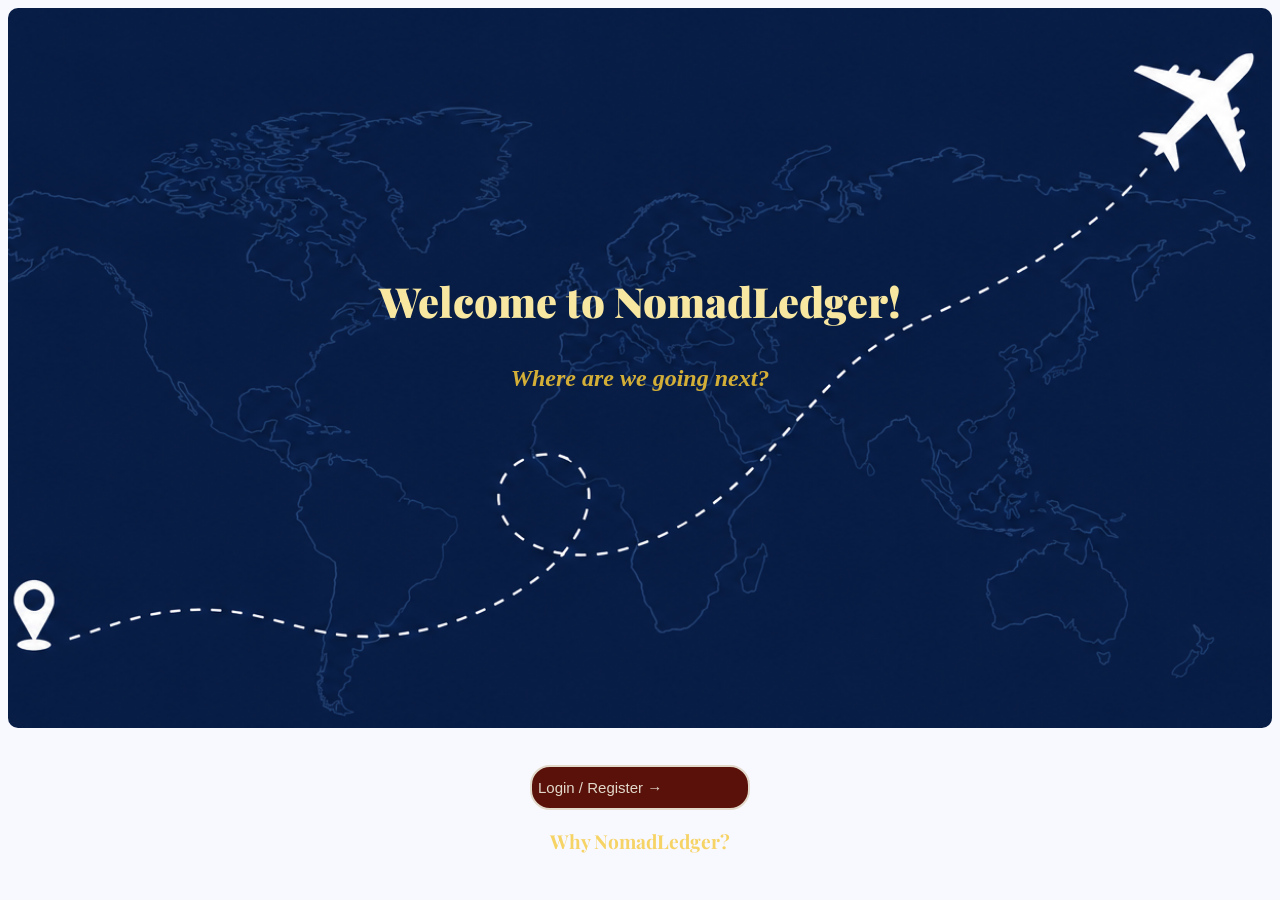
<file: frontend/index.html>
<!DOCTYPE html>
<html lang="en">
<head>
    <meta charset="UTF-8">
    <meta name="viewport" content="width=device-width, initial-scale=1.0">
    <title>Global Travel Budget Tracker</title>
    <link rel="stylesheet" href="style.css">
    <link rel="preconnect" href="https://fonts.googleapis.com">

    <link rel="preconnect"
    href="https://fonts.gstatic.com"
    crossorigin>

    <link href="https://fonts.googleapis.com/css2?family=Inter:wght@300;400;500;600;700&family=Playfair+Display:wght@500;600;700&display=swap"
    rel="stylesheet">
</head>
<body>
    <div class="hero">
    <h1 id="welcome">Welcome to NomadLedger!</h1>
    <h3 id="question"><i>Where are we going next?</i></h3>
    <div class="hero-actions">
    <button id="transitionButton" onclick="window.location.href='auth.html'">
        Login / Register →
    </button>
    <div id="why-link" onclick="window.location.href='NomadLedger.html'">
    <h4>Why NomadLedger?</h4>
    </div>
    </div>
    </div>
    <script src="landing.js"></script>
</body>
</html>
</file>
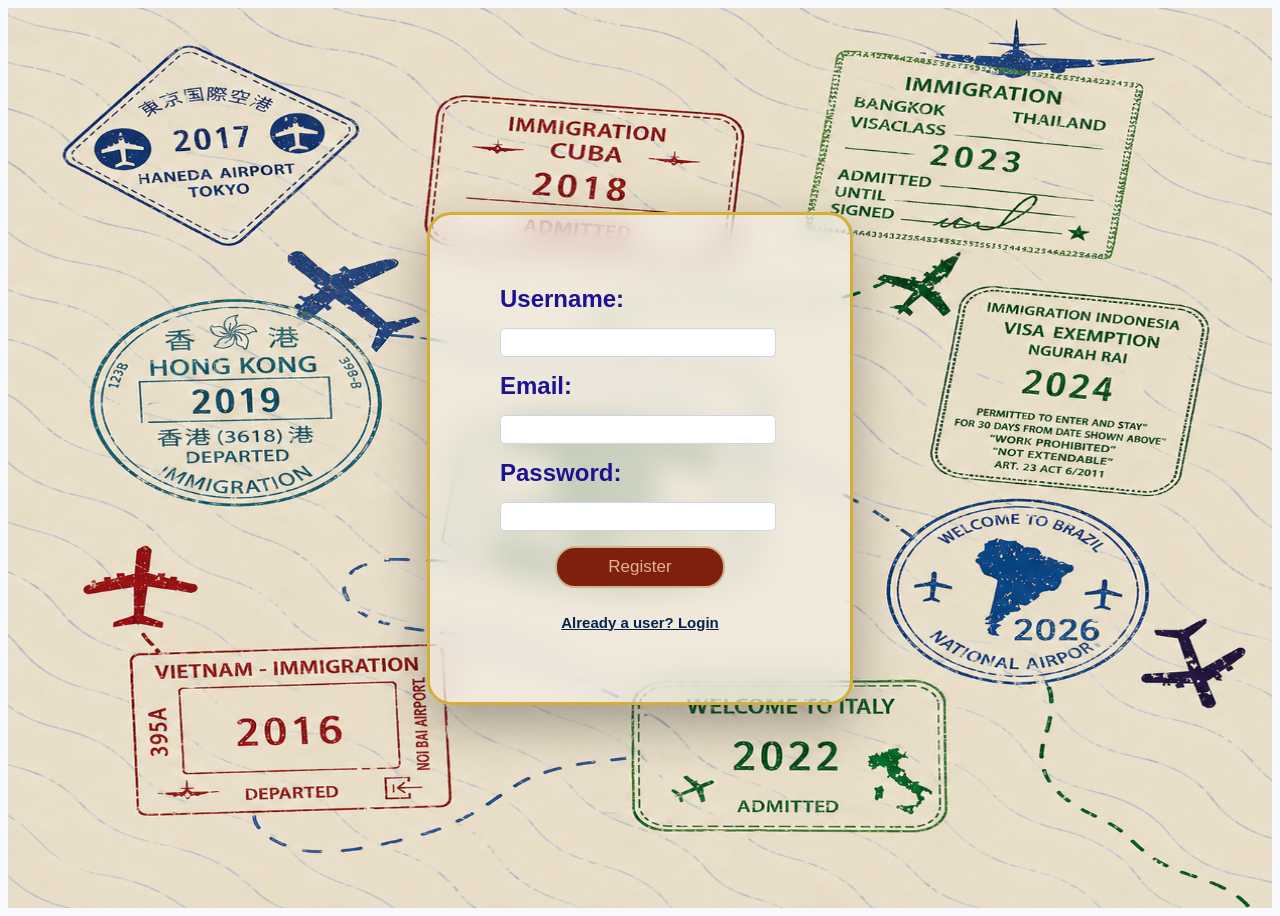
<file: frontend/auth.html>
<!DOCTYPE html>
<html lang="en">
<head>
    <meta charset="UTF-8">
    <meta name="viewport" content="width=device-width, initial-scale=1.0">
    <title>Document</title>
    <link rel="stylesheet" href="style.css">
</head>
<body>
    <div class="auth-page">
    <div class="user-details">
        <div id="login">
            <label for="loginEmail">Email:</label>
            <input type="text" id="loginEmail">
            <label for="loginPassword">Password:</label>
            <div class="password-box">
            <input type="password" id="loginPassword">
            <span class="eye" onclick="togglePassword('loginPassword')"></span>
            </div>
            <button class="btn" id="loginuser" onclick="loginUser()">Login</button>
            <button class="newBtn" onclick="showRegister()">New user? Register</button>
        </div>
        <div id="register">
            <label for="username">Username:</label>
            <input type="text" id="username">
            <label for="email">Email:</label>
            <input type="text" id="email">
            <label for="password">Password:</label>
            <div class="password-box">
            <input type="password" id="password">
            <span class="eye" onclick="togglePassword('password')"></span>
            </div>
            <button class="btn" id="registeruser" onclick="registerUser()">Register</button>
            <button class="newBtn" onclick="showLogin()">Already a user? Login</button>
        </div>
    </div>
    </div>
    <script src="script.js"></script>
</body>
</html>
</file>
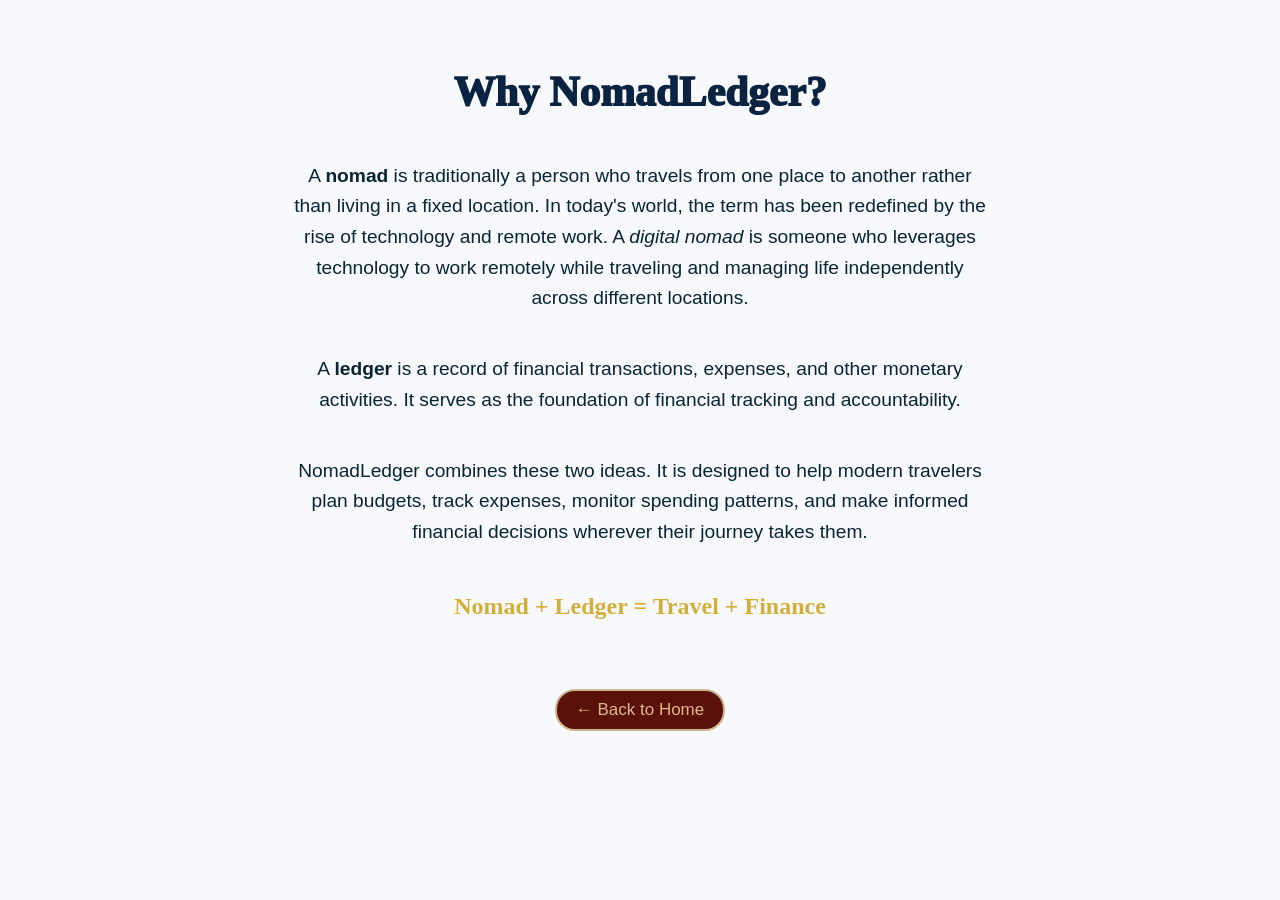
<file: frontend/NomadLedger.html>
<!DOCTYPE html>
<html lang="en">
<head>
    <meta charset="UTF-8">
    <meta name="viewport" content="width=device-width, initial-scale=1.0">
    <title>Document</title>
    <link rel="stylesheet" href="style.css">
</head>
<body>
    <section class="about">
    <h1 id="why">Why NomadLedger?</h1>
    <div class="aboutSections">
    <p id="about-section1">A <b>nomad</b> is traditionally a person who travels from one place to another rather than living in a fixed location. In today's world, the term has been redefined by the rise of technology and remote work. A <i>digital nomad</i> is someone who leverages technology to work remotely while traveling and managing life independently across different locations.</p>
    <p id="about-section2">A <b>ledger</b> is a record of financial transactions, expenses, and other monetary activities. It serves as the foundation of financial tracking and accountability.</p>
    <p id="about-section3">NomadLedger combines these two ideas. It is designed to help modern travelers plan budgets, track expenses, monitor spending patterns, and make informed financial decisions wherever their journey takes them.</p>
    </div>
    <h3 id="about-section4">Nomad + Ledger = Travel + Finance</h3>
    <button
    id="backHomeBtn" class="btn"
    onclick="window.location.href='index.html'">
    ← Back to Home
    </button>
    </section>
</body>
</html>
</file>
<file: frontend/style.css>
body{
    background-color: ghostwhite;
    font-family: "Inter", sans-serif;
}
h1,
h2,
h3{
    font-family: "Playfair Display", serif;
}
.hero{
    background-color: #14213D;
    font-family: 'Playfair Display', serif;
    background-image: url(background\ image\ 1.png);
    background-size: cover;
    background-position: center;
    border-radius: 10px;
    display: flex;
    flex-direction: column;
    justify-content: center;
    height: 620px;
    padding: 50px;
}
h1{
    transform: translateY(-30px);
    font-size: 2.6rem;
    font-weight: 1000;
    text-align: center;
    color: #F8E7A1;
}
#transitionButton{
    display: flex;
    flex-direction: column;
    justify-content: center;
    width: 220px;
    height: 45px;
    background-color: #5a110a;
    color: #e2d9cb;
    border: 2px solid #e2d9cb;
    font-size: 15px;
    font-weight: 400;
    border-radius: 20px;
}
h4{
    margin-top: 18px;
    color: #f6d365;
    font-size: 1.2rem;
    text-decoration: none;
    text-align: center;
}
h4:hover {
    text-decoration: underline;
    cursor: pointer;
}
.hero-actions{
    display: flex;
    flex-direction: column;
    justify-content: flex-end;
    position: absolute;
    bottom: 20px;
    left: 50%;
    transform: translateX(-50%);
}
hr{
    border: none;
    border-top: 2px dashed #D4AF37;
    margin: 24px 0;
}
.about{
    display: flex;
    flex-direction: column;
    align-items: center;
    text-align: center;
}
.aboutSections{
    max-width: 900px;
    margin: 0 auto;
}

.aboutSections p{
    line-height: 1.6;
    margin: 20px 0;
}
.aboutSections{
    color: #082533;
    max-width: 700px;
    display: flex;
    flex-direction: column;
    justify-content: center;
    text-align: center;
    font-size: 1.2rem;
}
#why{
    transform: translateY(10px);
    font-size: 2.6rem;
    font-weight: 1000;
    text-align: center;
    color: #0A2341;
    margin-top: 50px;
}
#about-section4{
    color: #d4af37;
    margin-top: 70px;
}
#backHomeBtn{
    background-color: #5a110a;
    display: block;
    margin-bottom: 70px;
}
.inputs{
    display: flex;
    flex-direction: column;
    align-items: flex-start;
    gap: 30px;
}
#convertAmount,
#fromCurrency,
#toCurrency,
#country,
#amount,
#budgetCurrency,
#countryCurrency,
#expenseCountry,
#city,
#category,
#expenseAmount,
#summaryCountry
{
    border-radius: 5px;
    height: 25px;
    font-size: 1rem;
    width: 250px;
    border: 1.7px solid #cbd5e5;
    text-align: start;
}
label{
    font-size: 1.2rem;
    color: #022d54;
}
.tripDates{
    display: flex;
    gap: 30px;
}
.date-card{
    display: flex;
    gap: 10px;
    flex-direction: row;
    align-items: center;
}
.date-card label{
    font-size: 16px;
    font-weight: 700;
    color: #0A2342;
    margin-bottom: 10px;
}
.date-card input{
    border: none;
    outline: none;
    font-family: "Inter",sans-serif;
    font-size: 12px;
    color: #0A2342;
    background: transparent;
}
input[type="date"] {
    padding: 12px;
    border: 1px solid #d4af37;
    text-transform: uppercase;
    border-radius: 10px;
    font-size: 16px;
    background-color: white;
    margin-bottom: 15px;
}
.section-card{
    height: auto;
    display: flex;
    flex-direction: column;
    align-items: flex-start;
    gap: 20px;
    background:white;
    padding:20px;
    border-radius:20px;
    margin:35px auto;
    max-width:1250px;
    box-shadow: 0 10px 30px 0 rgba(0,0,0,0.1);
}
h2{
    font-weight: 640;
    font-size: 2rem;
    font-family: 'Playfair Display', serif;
    color: #05244e;
}
h3{
    transform: translateY(-45px);
    color: #D4AF37;
    font-weight: 700;
    font-size: 1.5rem;
    font-family: Georgia, 'Times New Roman', Times, serif, serif;
    text-align: center;
}
.btn{
    border-radius: 20px;
    height: 42px;
    width: 170px;
    font-size: 17px;
    font-weight: 115;
    border: 2px solid #cdb58e;
    color: burlywood;
    background-color: #7f1f0e;
}
button:hover{
    opacity: 0.9;
    transition: transform 0.15s ease-out;
    cursor: pointer;
}
.result{
    display: none;
    gap: 20px;
    padding: 25px;
    border-radius: 16px;
    background: #F2F6FB;
    border: 2px solid #D4AF37;
    color: #0A2342;
    font-weight: 700;
    font-size: 1.19rem;
    height: auto;
    width: fit-content;
}
.analyticsGrid{
    display: grid;
    grid-template-columns: repeat(2, 1fr);
    gap: 30px;
    margin-top: 30px;
    width: 95%;
    margin-left: auto;
    margin-right: auto;
    margin-bottom: 30px;
}
.cards{
    background-color: #ffffff;
    border-radius: 20px;
    padding: 25px;
    box-shadow: 0 4px 12px rgba(0,0,0,0.2);
}
.cards h3{
    text-align: center;
    color: #d4af37;
    margin-bottom: 20px;
    font-size: 1.4rem;
}
canvas{
    width: 100% !important;
    height: 250px !important;
}
.progressContainer{
    width: 100%;
    height: 25px;
    background: #e5e5e5;
    border-radius: 20px;
    overflow: hidden;
    margin-top: 30px;
}
#budgetProgress{
    width: 0%;
    height: 100%;
    background: linear-gradient(
        90deg,
        #d4af37,
        #f6d365
    );
    transition: width 0.5s ease;
}
.progressContainer,
#budgetStatus{
    display: none;
}
#login{
    display: none;
}
#register{
    display: flex;
}
.auth-page{
    background-image: url(background\ image\ 2.png);
    background-size: 100% 100%;
    height: 100vh;
    width: 100%;
    display:flex;
    flex-direction: column;
    justify-content:center;
    align-items:center;
    background-position: center;
    background-repeat: no-repeat;
}
.user-details{
    width: 400px;
    padding: 10px;
    border-radius: 24px;
    background: rgba(255,255,255,0.35);
    border: 3px solid #D4AF37;
    backdrop-filter: blur(15px);
    box-shadow: 0 20px 50px rgba(0,0,0,0.3);
    display: flex;
    flex-direction: column;
    align-items: center;
    justify-content: center;
    height: auto;
}
#register,
#login
{
    flex-direction: column;
    justify-content: center;
    width: 70%;
    gap: 15px;
    margin-top: 60px;
    margin-bottom: 60px;
}
#registeruser,
#loginuser
{
    position: relative;
    left: 50%;
    transform: translateX(-50%);
}
#register label,
#login label{
    font-size: 24px;
    color: #1d1292;
    font-weight: 750;
}
.password-box{
    position: relative;
}

.eye{
    position: absolute;
    right: 15px;
    top: 50%;
    transform: translateY(-50%);
    cursor: pointer;
}
#logoutBtn{
    border-radius: 20px;
    height: 42px;
    width: 150px;
    font-size: 17px;
    font-weight: 115;
    border: 2px solid #cdb58e;
    color: burlywood;
    background-color: #7f1f0e;
}
.logout{
    display: flex;
    justify-content: center;
    margin-top: 30px;
    margin-bottom: 40px;
}
#register input,
#login input{
    border-radius: 5px;
    height: 25px;
    font-size: 1rem;
    width: 270px;
    border: 1.7px solid #cbd5e5;
    text-align: start;
}
.newBtn{
    background: none;
    border: none;
    color: #05244e;
    font-size: 15px;
    font-weight: 600;
    cursor: pointer;
    margin-top: 10px;
    text-decoration: underline;
}
.progress-bar{
    height:100%;
    width:0%;
    background:#2ecc71;
    transition:width 0.6s ease;
}
</file>
